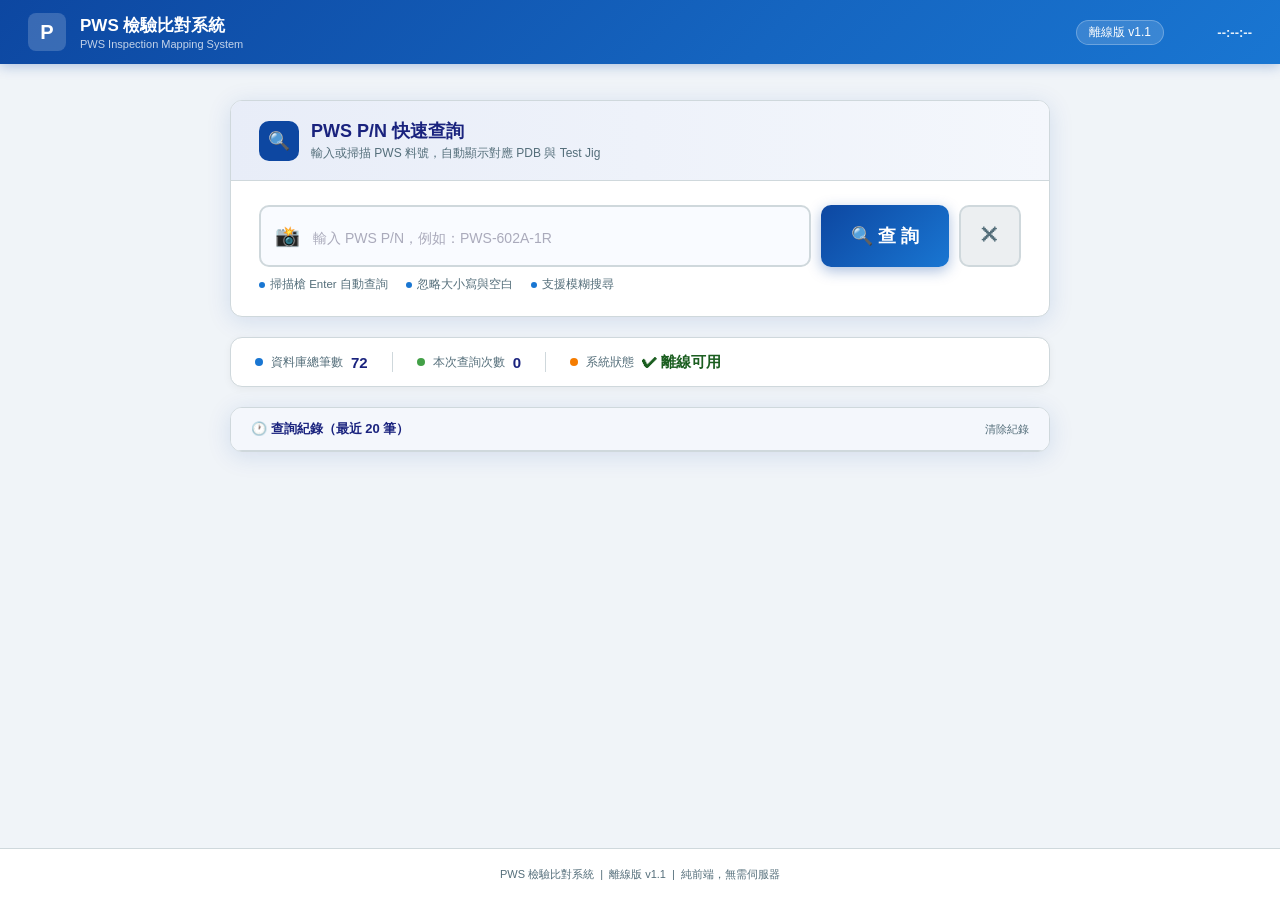
<file: index.html>
<!DOCTYPE html>
<html lang="zh-TW">
<head>
<meta charset="UTF-8"/>
<meta name="viewport" content="width=device-width, initial-scale=1.0"/>
<title>PWS 檢驗比對系統</title>
<style>
*,*::before,*::after{box-sizing:border-box;margin:0;padding:0}
:root{
  --pri:#0d47a1;--acc:#1976d2;
  --ok:#1b5e20;--ok-bg:#e8f5e9;--ok-bd:#43a047;
  --warn:#e65100;--warn-bg:#fff3e0;--warn-bd:#fb8c00;
  --err:#b71c1c;--err-bg:#ffebee;--err-bd:#e53935;
  --bg:#f0f4f8;--sur:#fff;--bdr:#cfd8dc;
  --txt:#1a237e;--mut:#546e7a;--r:12px;
}
body{font-family:'Segoe UI','Microsoft JhengHei',Arial,sans-serif;background:var(--bg);min-height:100vh;display:flex;flex-direction:column}

/* topbar */
.topbar{background:linear-gradient(135deg,#0d47a1,#1565c0 60%,#1976d2);color:#fff;padding:0 28px;height:64px;display:flex;align-items:center;justify-content:space-between;box-shadow:0 2px 12px rgba(13,71,161,.3);position:sticky;top:0;z-index:100}
.tl{display:flex;align-items:center;gap:14px}
.logo{width:38px;height:38px;background:rgba(255,255,255,.18);border-radius:8px;display:flex;align-items:center;justify-content:center;font-size:20px;font-weight:900;color:#fff}
.ttl{font-size:17px;font-weight:700}
.sub{font-size:11px;opacity:.75;margin-top:1px}
.tr{display:flex;align-items:center;gap:16px}
.badge{background:rgba(255,255,255,.15);border:1px solid rgba(255,255,255,.25);border-radius:20px;padding:3px 12px;font-size:12px}
#clock{font-size:13px;font-weight:600;opacity:.9;min-width:72px;text-align:right}

/* layout */
main{flex:1;max-width:860px;width:100%;margin:36px auto;padding:0 20px 60px}

/* card */
.card{background:var(--sur);border-radius:var(--r);box-shadow:0 4px 24px rgba(13,71,161,.13);border:1px solid var(--bdr);overflow:hidden;margin-bottom:20px}
.card-hd{background:linear-gradient(90deg,#e8edf8,#f4f7fc);border-bottom:1px solid var(--bdr);padding:18px 28px;display:flex;align-items:center;gap:12px}
.card-hd-icon{width:40px;height:40px;background:var(--pri);border-radius:10px;display:flex;align-items:center;justify-content:center;color:#fff;font-size:18px}
.card-hd h2{font-size:18px;color:var(--txt);font-weight:700}
.card-hd p{font-size:12px;color:var(--mut);margin-top:2px}
.card-bd{padding:24px 28px}

/* input */
.row{display:flex;gap:10px;align-items:stretch}
.inp-wrap{flex:1;position:relative}
.inp-icon{position:absolute;left:16px;top:50%;transform:translateY(-50%);color:var(--acc);font-size:20px;pointer-events:none}
#q{width:100%;height:62px;padding:0 18px 0 52px;font-size:22px;font-weight:600;letter-spacing:1px;border:2px solid var(--bdr);border-radius:10px;background:#f9fbff;color:var(--txt);outline:none;transition:border-color .2s,box-shadow .2s}
#q::placeholder{font-size:14px;font-weight:400;color:#aab;letter-spacing:0}
#q:focus{border-color:var(--acc);box-shadow:0 0 0 3px rgba(25,118,210,.12);background:#fff}
#btn-search{height:62px;padding:0 30px;background:linear-gradient(135deg,var(--pri),var(--acc));color:#fff;border:none;border-radius:10px;font-size:18px;font-weight:700;cursor:pointer;display:flex;align-items:center;gap:8px;white-space:nowrap;box-shadow:0 4px 14px rgba(13,71,161,.35);transition:filter .15s,transform .1s}
#btn-search:hover{filter:brightness(1.08)}
#btn-search:active{transform:scale(.97)}
#btn-clear{height:62px;padding:0 18px;background:#eceff1;color:var(--mut);border:2px solid var(--bdr);border-radius:10px;font-size:22px;cursor:pointer;transition:background .15s}
#btn-clear:hover{background:#dde}
.tips{margin-top:10px;display:flex;gap:18px;flex-wrap:wrap}
.tip{font-size:11.5px;color:var(--mut);display:flex;align-items:center;gap:5px}
.dot{width:6px;height:6px;border-radius:50%;background:var(--acc);display:inline-block}

/* result */
#result{display:none;margin-bottom:4px}
.rs{display:flex;align-items:center;gap:10px;padding:13px 20px;border-radius:10px 10px 0 0;font-size:14px;font-weight:700}
.rs.ok{background:#1565c0;color:#fff}
.rs.warn{background:#e65100;color:#fff}
.rs.err{background:var(--err);color:#fff}
.rs-icon{font-size:18px}
.rs-txt{flex:1}
.rs-echo{font-size:11px;opacity:.75;margin-left:auto;font-weight:400}
.rb{border:2px solid;border-top:none;border-radius:0 0 10px 10px;overflow:hidden}
.rb.ok{border-color:var(--ok-bd)}
.rb.warn{border-color:var(--warn-bd)}
.rb.err{border-color:var(--err-bd)}
.grid{display:grid;grid-template-columns:1fr 1fr}
.cell{padding:22px 28px;border-right:1px solid var(--bdr);border-bottom:1px solid var(--bdr);background:var(--sur)}
.cell:nth-child(2n){border-right:none}
.cell:nth-last-child(-n+2){border-bottom:none}
.lbl{font-size:11px;font-weight:700;letter-spacing:1px;text-transform:uppercase;color:var(--mut);margin-bottom:8px}
.val{font-size:28px;font-weight:800;color:var(--txt);line-height:1.1}
.val.g{color:var(--ok)}
.val.w{color:var(--warn)}
.badge-ok{display:inline-flex;align-items:center;gap:6px;padding:6px 18px;border-radius:20px;background:var(--ok-bg);color:var(--ok);border:2px solid var(--ok-bd);font-size:15px;font-weight:800}
.err-note{padding:24px 28px;background:var(--err-bg);color:var(--err)}
.err-note strong{display:block;font-size:20px;margin-bottom:6px}

/* fuzzy */
.fz-title{font-size:12px;color:var(--mut);padding:10px 20px 8px;border-bottom:1px solid var(--bdr)}
.fz-item{display:flex;align-items:center;gap:12px;padding:11px 20px;cursor:pointer;border-bottom:1px solid #f0f0f0;transition:background .12s}
.fz-item:last-child{border-bottom:none}
.fz-item:hover{background:#e8f0fe}
.fz-pws{font-size:15px;font-weight:700;color:var(--pri);flex:1}
.fz-meta{font-size:12px;color:var(--mut)}
.fz-arr{color:var(--acc);font-size:18px}

/* stats */
.stats{background:var(--sur);border:1px solid var(--bdr);border-radius:var(--r);padding:14px 24px;display:flex;align-items:center;gap:24px;flex-wrap:wrap;box-shadow:0 2px 8px rgba(0,0,0,.05);margin-bottom:20px}
.si{display:flex;align-items:center;gap:8px}
.sdot{width:8px;height:8px;border-radius:50%;background:var(--acc)}
.slbl{font-size:12px;color:var(--mut)}
.sval{font-size:15px;font-weight:800;color:var(--txt)}
.div{width:1px;height:20px;background:var(--bdr)}

/* history */
#hist-card{display:none}
.hist-hd{background:#f4f7fc;padding:12px 20px;border-bottom:1px solid var(--bdr);display:flex;align-items:center;justify-content:space-between}
.hist-hd h3{font-size:13px;font-weight:700;color:var(--txt)}
#hist-clr{font-size:11px;color:var(--mut);background:none;border:none;cursor:pointer}
#hist-clr:hover{color:var(--err)}
#hist-list{max-height:180px;overflow-y:auto}
.hr{display:flex;align-items:center;gap:12px;padding:10px 20px;border-bottom:1px solid #f5f5f5;cursor:pointer;font-size:13px;transition:background .12s}
.hr:last-child{border-bottom:none}
.hr:hover{background:#e8f0fe}
.hr-pws{font-weight:700;color:var(--pri);flex:1}
.hr-time{color:var(--mut);font-size:11px}
.hr-tag{padding:2px 8px;border-radius:10px;font-size:10px;font-weight:700}
.hr-tag.ok{background:var(--ok-bg);color:var(--ok)}
.hr-tag.err{background:var(--err-bg);color:var(--err)}

footer{text-align:center;padding:18px;font-size:11px;color:var(--mut);border-top:1px solid var(--bdr);background:var(--sur)}

@keyframes fi{from{opacity:0;transform:translateY(10px)}to{opacity:1;transform:translateY(0)}}
.ani{animation:fi .22s ease both}

@media(max-width:600px){
  .topbar{padding:0 14px;height:56px}.ttl{font-size:14px}.badge{display:none}
  main{margin:16px auto;padding:0 12px 40px}
  .card-bd{padding:16px}.card-hd{padding:14px 16px}
  .row{flex-direction:column}
  #btn-search{height:52px;width:100%;justify-content:center;font-size:16px}
  #btn-clear{height:52px}
  #q{height:56px;font-size:18px}
  .grid{grid-template-columns:1fr}.cell{border-right:none}
  .cell:nth-last-child(-n+2){border-bottom:1px solid var(--bdr)}.cell:last-child{border-bottom:none}
  .val{font-size:22px}.stats{gap:14px}
}
</style>
</head>
<body>

<header class="topbar">
  <div class="tl">
    <div class="logo">P</div>
    <div>
      <div class="ttl">PWS 檢驗比對系統</div>
      <div class="sub">PWS Inspection Mapping System</div>
    </div>
  </div>
  <div class="tr">
    <span class="badge">離線版 v1.1</span>
    <span id="clock">--:--:--</span>
  </div>
</header>

<main>
  <!-- 查詢卡片 -->
  <div class="card">
    <div class="card-hd">
      <div class="card-hd-icon">&#128269;</div>
      <div>
        <h2>PWS P/N 快速查詢</h2>
        <p>輸入或掃描 PWS 料號，自動顯示對應 PDB 與 Test Jig</p>
      </div>
    </div>
    <div class="card-bd">
      <div class="row">
        <div class="inp-wrap">
          <span class="inp-icon">&#128248;</span>
          <input id="q" type="text" placeholder="輸入 PWS P/N，例如：PWS-602A-1R"
                 autocomplete="off" autocorrect="off" spellcheck="false"/>
        </div>
        <button id="btn-search">&#128269; 查&nbsp;詢</button>
        <button id="btn-clear" title="清除">&#10005;</button>
      </div>
      <div class="tips">
        <span class="tip"><span class="dot"></span>掃描槍 Enter 自動查詢</span>
        <span class="tip"><span class="dot"></span>忽略大小寫與空白</span>
        <span class="tip"><span class="dot"></span>支援模糊搜尋</span>
      </div>
    </div>
  </div>

  <!-- 結果 -->
  <div id="result"></div>

  <!-- 統計 -->
  <div class="stats">
    <div class="si"><span class="sdot"></span><span class="slbl">資料庫總筆數</span><span class="sval" id="s-total">-</span></div>
    <div class="div"></div>
    <div class="si"><span class="sdot" style="background:#43a047"></span><span class="slbl">本次查詢次數</span><span class="sval" id="s-count">0</span></div>
    <div class="div"></div>
    <div class="si"><span class="sdot" style="background:#f57c00"></span><span class="slbl">系統狀態</span><span class="sval" style="color:#1b5e20">&#10004; 離線可用</span></div>
  </div>

  <!-- 查詢紀錄 -->
  <div class="card" id="hist-card">
    <div class="hist-hd">
      <h3>&#128336; 查詢紀錄（最近 20 筆）</h3>
      <button id="hist-clr">清除紀錄</button>
    </div>
    <div id="hist-list"></div>
  </div>
</main>

<footer>PWS 檢驗比對系統 &nbsp;|&nbsp; 離線版 v1.1 &nbsp;|&nbsp; 純前端，無需伺服器</footer>

<script>
/* ===== 資料（來源：PWS List.xlsm，共 72 筆）===== */
var DB = [
  {"pws":"PWS-1K27A-1R",      "pdb":"PDB-PT819",         "jig":"8824"},
  {"pws":"PWS-406P-1R",       "pdb":"",                   "jig":""},
  {"pws":"PWS-407P-1R",       "pdb":"",                   "jig":""},
  {"pws":"PWS-504P-1R",       "pdb":"",                   "jig":""},
  {"pws":"PWS-504P-1R2",      "pdb":"",                   "jig":""},
  {"pws":"PWS-601A-1R",       "pdb":"",                   "jig":""},
  {"pws":"PWS-602A-1R",       "pdb":"",                   "jig":""},
  {"pws":"PWS-606P-1R",       "pdb":"",                   "jig":""},
  {"pws":"PWS-704P-1R",       "pdb":"",                   "jig":""},
  {"pws":"PWS-706P-1R",       "pdb":"",                   "jig":""},
  {"pws":"PWS-804P-1R",       "pdb":"",                   "jig":""},
  {"pws":"PWS-860P-1R2",      "pdb":"",                   "jig":""},
  {"pws":"PWS-861A-1R",       "pdb":"",                   "jig":""},
  {"pws":"PWS-862A-1R",       "pdb":"",                   "jig":""},
  {"pws":"PWS-1K23A-1R",      "pdb":"PDB-PT747",         "jig":"4648"},
  {"pws":"PWS-1K23A-SQ",      "pdb":"",                   "jig":""},
  {"pws":"PWS-1K28P-SQ",      "pdb":"",                   "jig":""},
  {"pws":"PWS-2K04A-1R",      "pdb":"",                   "jig":""},
  {"pws":"PWS-1K03A-1R",      "pdb":"PDB-PT825",         "jig":"S8824"},
  {"pws":"PWS-1K11P-1R",      "pdb":"",                   "jig":""},
  {"pws":"PWS-501P-1R",       "pdb":"",                   "jig":""},
  {"pws":"PWS-609P-1R2",      "pdb":"",                   "jig":""},
  {"pws":"PWS-741P-1R",       "pdb":"",                   "jig":""},
  {"pws":"PWS-802A-1R",       "pdb":"",                   "jig":""},
  {"pws":"PWS-920P-1R2",      "pdb":"",                   "jig":""},
  {"pws":"PWS-920P-SQ",       "pdb":"",                   "jig":""},
  {"pws":"PWS-982P-1R",       "pdb":"",                   "jig":""},
  {"pws":"PWS-1K02A-1R",      "pdb":"PDB-PT226S",        "jig":"8824"},
  {"pws":"PWS-1K04A-1R",      "pdb":"",                   "jig":""},
  {"pws":"PWS-1K22A-1R",      "pdb":"",                   "jig":""},
  {"pws":"PWS-1K22F-1R",      "pdb":"",                   "jig":""},
  {"pws":"PWS-1K24A-1R",      "pdb":"",                   "jig":""},
  {"pws":"PWS-1K30D-1R",      "pdb":"",                   "jig":""},
  {"pws":"PWS-1K61A-1R",      "pdb":"",                   "jig":""},
  {"pws":"PWS-1K62A-1R",      "pdb":"",                   "jig":""},
  {"pws":"PWS-1K62A-1R-MB007","pdb":"",                   "jig":""},
  {"pws":"PWS-1K63A-1R",      "pdb":"",                   "jig":""},
  {"pws":"PWS-1K66P-1R",      "pdb":"",                   "jig":""},
  {"pws":"PWS-1K68A-1R",      "pdb":"",                   "jig":""},
  {"pws":"PWS-2K05A-1R",      "pdb":"",                   "jig":""},
  {"pws":"PWS-2K07A-1R",      "pdb":"",                   "jig":""},
  {"pws":"PWS-2K07A-27",      "pdb":"",                   "jig":""},
  {"pws":"PWS-2K07A-NF",      "pdb":"",                   "jig":""},
  {"pws":"PWS-2K08A-1R",      "pdb":"",                   "jig":""},
  {"pws":"PWS-2K08A-1R2",     "pdb":"",                   "jig":""},
  {"pws":"PWS-2K08A-27R",     "pdb":"",                   "jig":""},
  {"pws":"PWS-2K09A-1R",      "pdb":"",                   "jig":""},
  {"pws":"PWS-2K63A-1R",      "pdb":"",                   "jig":""},
  {"pws":"PWS-2K70A-1R",      "pdb":"",                   "jig":""},
  {"pws":"PWS-2K71A-1R",      "pdb":"",                   "jig":""},
  {"pws":"PWS-2K71F-1R",      "pdb":"",                   "jig":""},
  {"pws":"PWS-2K21A-2R",      "pdb":"",                   "jig":""},
  {"pws":"PWS-2K21A-BR",      "pdb":"",                   "jig":""},
  {"pws":"PWS-2K21G-2R",      "pdb":"",                   "jig":""},
  {"pws":"PWS-2K22A-1R",      "pdb":"",                   "jig":""},
  {"pws":"PWS-3K01A-BR",      "pdb":"",                   "jig":""},
  {"pws":"PWS-3K01G-1R",      "pdb":"",                   "jig":""},
  {"pws":"PWS-3K02G-1R",      "pdb":"",                   "jig":""},
  {"pws":"PWS-3K02G-2R",      "pdb":"",                   "jig":""},
  {"pws":"PWS-3K04A-1R",      "pdb":"",                   "jig":""},
  {"pws":"PWS-3K06G-2R",      "pdb":"",                   "jig":""},
  {"pws":"PWS-3K21A-1R",      "pdb":"",                   "jig":""},
  {"pws":"PWS-3K21A-1R2",     "pdb":"",                   "jig":""},
  {"pws":"PWS-3K21A-27",      "pdb":"",                   "jig":""},
  {"pws":"PWS-3K21A-2A",      "pdb":"",                   "jig":""},
  {"pws":"PWS-6K00G-2R",      "pdb":"",                   "jig":""},
  {"pws":"PWS-6K01G-2R",      "pdb":"",                   "jig":""},
  {"pws":"PWS-6K61G-2R",      "pdb":"",                   "jig":""},
  {"pws":"PWS-DF004-2F",      "pdb":"Visual Inspection",  "jig":"Visual Inspection"},
  {"pws":"PWS-DF005-2F",      "pdb":"",                   "jig":""},
  {"pws":"PWS-DF006-2F",      "pdb":"",                   "jig":""},
  {"pws":"PWS-DF009-2F",      "pdb":"",                   "jig":""}
];

/* ===== 工具 ===== */
function norm(s){ return s.trim().toUpperCase().replace(/\s+/g,''); }
function esc(s){
  return String(s).replace(/&/g,'&amp;').replace(/</g,'&lt;')
                  .replace(/>/g,'&gt;').replace(/"/g,'&quot;');
}

/* ===== 狀態 ===== */
var qCount = parseInt(localStorage.getItem('pws_qc')||'0',10);
var history = [];
try{ history = JSON.parse(localStorage.getItem('pws_h')||'[]'); }catch(e){}

/* ===== DOM ===== */
var qEl       = document.getElementById('q');
var resultEl  = document.getElementById('result');
var sTotal    = document.getElementById('s-total');
var sCount    = document.getElementById('s-count');
var histCard  = document.getElementById('hist-card');
var histList  = document.getElementById('hist-list');

sTotal.textContent = DB.length;
sCount.textContent = qCount;
renderHistory();

/* ===== 時鐘 ===== */
function tick(){
  var n=new Date();
  document.getElementById('clock').textContent =
    ('0'+n.getHours()).slice(-2)+':'+('0'+n.getMinutes()).slice(-2)+':'+('0'+n.getSeconds()).slice(-2);
}
tick(); setInterval(tick,1000);

/* ===== 查詢 ===== */
function doSearch(){
  var raw = qEl.value;
  var q   = norm(raw);
  if(!q) return;

  qCount++;
  localStorage.setItem('pws_qc', qCount);
  sCount.textContent = qCount;

  /* 精確比對 */
  var exact = null;
  for(var i=0;i<DB.length;i++){
    if(norm(DB[i].pws)===q){ exact=DB[i]; break; }
  }
  if(exact){
    if(exact.pdb){ showOK(exact,q); } else { showWarn(exact,q); }
    addHist(raw.trim(), !!exact.pdb); return;
  }

  /* 模糊比對 */
  var fuzzy=[];
  for(var i=0;i<DB.length;i++){
    var np=norm(DB[i].pws);
    if(np.indexOf(q)!==-1 || q.indexOf(np)!==-1) fuzzy.push(DB[i]);
  }
  if(fuzzy.length===1){
    if(fuzzy[0].pdb){ showOK(fuzzy[0],q); } else { showWarn(fuzzy[0],q); }
    addHist(raw.trim(), !!fuzzy[0].pdb); return;
  }
  if(fuzzy.length>1){ showFuzzy(fuzzy,q); addHist(raw.trim(),false); return; }

  showErr(q); addHist(raw.trim(),false);
}

/* ===== 顯示：成功 ===== */
function showOK(r,q){
  resultEl.style.display='block';
  resultEl.innerHTML=
    '<div class="rs ok ani">'+
      '<span class="rs-icon">&#10004;</span>'+
      '<span class="rs-txt">查詢成功 — 資料已找到</span>'+
      '<span class="rs-echo">查詢：'+esc(q)+'</span>'+
    '</div>'+
    '<div class="rb ok ani">'+
      '<div class="grid">'+
        '<div class="cell"><div class="lbl">PWS P/N</div><div class="val">'+esc(r.pws)+'</div></div>'+
        '<div class="cell"><div class="lbl">Status</div><div class="val"><span class="badge-ok">&#10004; OK</span></div></div>'+
        '<div class="cell"><div class="lbl">PDB</div><div class="val g">'+esc(r.pdb)+'</div></div>'+
        '<div class="cell"><div class="lbl">Test Jig</div><div class="val g">'+esc(r.jig)+'</div></div>'+
      '</div>'+
    '</div>';
}

/* ===== 顯示：存在但未登錄 ===== */
function showWarn(r,q){
  resultEl.style.display='block';
  resultEl.innerHTML=
    '<div class="rs warn ani">'+
      '<span class="rs-icon">&#9888;</span>'+
      '<span class="rs-txt">料號存在，但 PDB & Test Jig 尚未登錄</span>'+
      '<span class="rs-echo">查詢：'+esc(q)+'</span>'+
    '</div>'+
    '<div class="rb warn ani">'+
      '<div class="grid">'+
        '<div class="cell"><div class="lbl">PWS P/N</div><div class="val">'+esc(r.pws)+'</div></div>'+
        '<div class="cell"><div class="lbl">Status</div><div class="val"><span style="display:inline-flex;align-items:center;gap:6px;padding:6px 18px;border-radius:20px;background:var(--warn-bg);color:var(--warn);border:2px solid var(--warn-bd);font-size:15px;font-weight:800">&#9888; Pending</span></div></div>'+
        '<div class="cell"><div class="lbl">PDB</div><div class="val w">未登錄</div></div>'+
        '<div class="cell"><div class="lbl">Test Jig</div><div class="val w">未登錄</div></div>'+
      '</div>'+
    '</div>';
}

/* ===== 顯示：查無 ===== */
function showErr(q){
  resultEl.style.display='block';
  resultEl.innerHTML=
    '<div class="rs err ani">'+
      '<span class="rs-icon">&#10008;</span>'+
      '<span class="rs-txt">查無資料</span>'+
      '<span class="rs-echo">查詢：'+esc(q)+'</span>'+
    '</div>'+
    '<div class="rb err ani">'+
      '<div class="err-note"><strong>No Mapping Found</strong>'+
      '找不到「'+esc(q)+'」的對應資料，請確認料號是否正確。</div>'+
    '</div>';
}

/* ===== 顯示：模糊清單 ===== */
function showFuzzy(list,q){
  var items='';
  for(var i=0;i<list.length;i++){
    items+='<div class="fz-item" data-idx="'+i+'">'+
      '<span class="fz-pws">'+esc(list[i].pws)+'</span>'+
      '<span class="fz-meta">PDB: '+esc(list[i].pdb)+' ／ JIG: '+esc(list[i].jig)+'</span>'+
      '<span class="fz-arr">&#8250;</span></div>';
  }
  resultEl.style.display='block';
  resultEl.innerHTML=
    '<div class="rs ok ani">'+
      '<span class="rs-icon">&#9889;</span>'+
      '<span class="rs-txt">找到 '+list.length+' 筆相近結果，請點選</span>'+
      '<span class="rs-echo">查詢：'+esc(q)+'</span>'+
    '</div>'+
    '<div class="rb ok ani">'+
      '<div class="fz-title">模糊比對結果（點擊選擇）</div>'+items+
    '</div>';

  var els=resultEl.querySelectorAll('.fz-item');
  for(var i=0;i<els.length;i++){
    (function(rec){
      els[i].addEventListener('click',function(){
        qEl.value=rec.pws;
        showOK(rec,rec.pws);
      });
    })(list[parseInt(els[i].dataset.idx)]);
  }
}

/* ===== 歷史紀錄 ===== */
function addHist(pws,ok){
  var n=new Date();
  var t=('0'+n.getHours()).slice(-2)+':'+('0'+n.getMinutes()).slice(-2)+':'+('0'+n.getSeconds()).slice(-2);
  history.unshift({pws:pws,ok:ok,t:t});
  if(history.length>20) history.pop();
  try{ localStorage.setItem('pws_h',JSON.stringify(history)); }catch(e){}
  renderHistory();
}

function renderHistory(){
  if(!history.length){ histCard.style.display='none'; return; }
  histCard.style.display='block';
  var html='';
  for(var i=0;i<history.length;i++){
    var h=history[i];
    html+='<div class="hr" data-pws="'+esc(h.pws)+'">'+
      '<span class="hr-pws">'+esc(h.pws)+'</span>'+
      '<span class="hr-tag '+(h.ok?'ok':'err')+'">'+(h.ok?'OK':'MISS')+'</span>'+
      '<span class="hr-time">'+h.t+'</span></div>';
  }
  histList.innerHTML=html;
  var rows=histList.querySelectorAll('.hr');
  for(var i=0;i<rows.length;i++){
    (function(el){
      el.addEventListener('click',function(){
        qEl.value=el.dataset.pws;
        doSearch();
      });
    })(rows[i]);
  }
}

/* ===== 事件綁定 ===== */
document.getElementById('btn-search').addEventListener('click', doSearch);

document.getElementById('btn-clear').addEventListener('click', function(){
  qEl.value='';
  resultEl.style.display='none';
  resultEl.innerHTML='';
  qEl.focus();
});

qEl.addEventListener('keydown', function(e){
  if(e.key==='Enter'){ e.preventDefault(); doSearch(); }
});

document.getElementById('hist-clr').addEventListener('click', function(){
  history=[];
  try{ localStorage.removeItem('pws_h'); }catch(e){}
  renderHistory();
});

qEl.focus();
</script>
</body>
</html>
</file>
